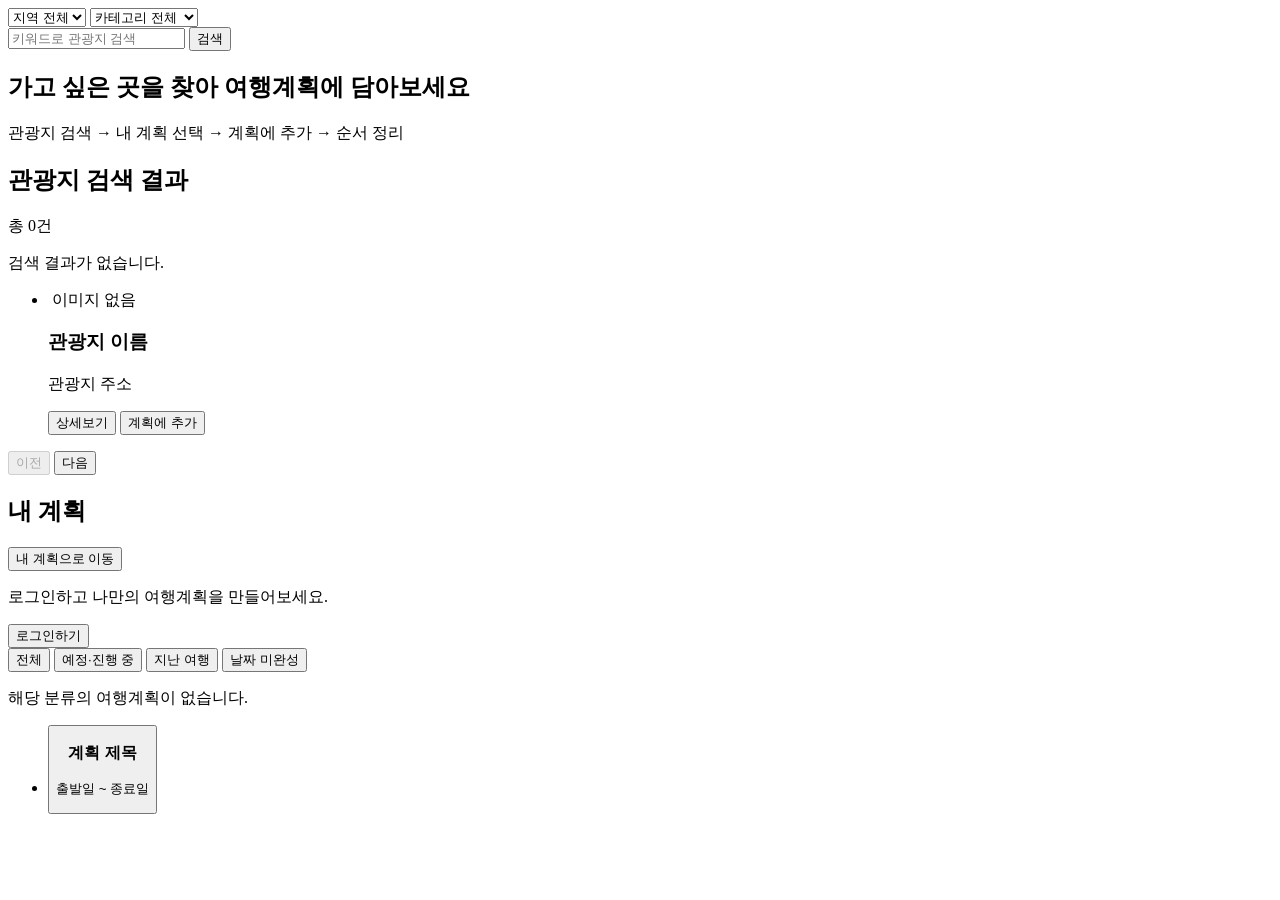
<file: src/main/resources/templates/index.html>
<!doctype html>
<html
  lang="ko"
  xmlns:th="http://www.thymeleaf.org"
  th:replace="~{fragments/layout :: pageLayout('마차대로', ~{::pageHead}, ~{::main})}"
>
  <head>
    <th:block th:fragment="pageHead">
      <link rel="stylesheet" th:href="@{/css/index.css}" />
      <script th:src="@{/js/place-pagination.js}" defer></script>
      <script th:src="@{/js/place.js}" defer></script>
      <!-- Codex 추가: 메인의 계획 카드에 분류와 정렬을 적용합니다. -->
      <script th:src="@{/js/home-plans.js}" defer></script>
    </th:block>
  </head>
  <body>
    <main class="home-page">
      <!-- 1. 검색 영역 -->
      <section id="place-search" class="search-area">
        <div class="search-filters">
          <!-- Codex 수정: 법정동 시도 코드를 전송하고 검색 후 선택값을 유지합니다.
         form 속성으로 아래 검색 폼에 연결해 기존 HTML 배치를 유지합니다. -->
          <select aria-label="관광 지역" name="lDongRegnCd" form="place-search-form">
            <option
              value=""
              th:selected="${lDongRegnCd == null or lDongRegnCd == ''}"
            >
              지역 전체
            </option>
            <option value="11" th:selected="${lDongRegnCd == '11'}">
              서울
            </option>
            <option value="26" th:selected="${lDongRegnCd == '26'}">
              부산
            </option>
            <option value="27" th:selected="${lDongRegnCd == '27'}">
              대구
            </option>
            <option value="28" th:selected="${lDongRegnCd == '28'}">
              인천
            </option>
            <option value="29" th:selected="${lDongRegnCd == '29'}">
              광주
            </option>
            <option value="30" th:selected="${lDongRegnCd == '30'}">
              대전
            </option>
            <option value="31" th:selected="${lDongRegnCd == '31'}">
              울산
            </option>
            <option value="36" th:selected="${lDongRegnCd == '36'}">
              세종
            </option>
            <option value="41" th:selected="${lDongRegnCd == '41'}">
              경기
            </option>
            <option value="51" th:selected="${lDongRegnCd == '51'}">
              강원
            </option>
            <option value="43" th:selected="${lDongRegnCd == '43'}">
              충북
            </option>
            <option value="44" th:selected="${lDongRegnCd == '44'}">
              충남
            </option>
            <option value="52" th:selected="${lDongRegnCd == '52'}">
              전북
            </option>
            <option value="46" th:selected="${lDongRegnCd == '46'}">
              전남
            </option>
            <option value="47" th:selected="${lDongRegnCd == '47'}">
              경북
            </option>
            <option value="48" th:selected="${lDongRegnCd == '48'}">
              경남
            </option>
            <option value="50" th:selected="${lDongRegnCd == '50'}">
              제주
            </option>
          </select>

          <!-- Codex 수정: 첨부된 신분류표의 대분류 코드를 전송합니다.
         value는 API 코드이고 화면에는 사용자용 분류명을 표시합니다. -->
          <select aria-label="관광 카테고리" name="lclsSystm1" form="place-search-form">
            <option
              value=""
              th:selected="${lclsSystm1 == null or lclsSystm1 == ''}"
            >
              카테고리 전체
            </option>
            <option value="NA" th:selected="${lclsSystm1 == 'NA'}">
              자연관광
            </option>
            <option value="HS" th:selected="${lclsSystm1 == 'HS'}">
              역사관광
            </option>
            <option value="VE" th:selected="${lclsSystm1 == 'VE'}">
              문화관광
            </option>
            <option value="EX" th:selected="${lclsSystm1 == 'EX'}">
              체험관광
            </option>
            <option value="LS" th:selected="${lclsSystm1 == 'LS'}">
              레저스포츠
            </option>
            <option value="AC" th:selected="${lclsSystm1 == 'AC'}">숙박</option>
            <option value="FD" th:selected="${lclsSystm1 == 'FD'}">음식</option>
            <option value="SH" th:selected="${lclsSystm1 == 'SH'}">쇼핑</option>
            <option value="EV" th:selected="${lclsSystm1 == 'EV'}">
              축제/공연/행사
            </option>
            <option value="C01" th:selected="${lclsSystm1 == 'C01'}">
              추천코스
            </option>
          </select>
        </div>

        <!-- Codex 수정: 바깥의 select 두 개를 연결하기 위해 id를 추가합니다. -->
        <form
          id="place-search-form"
          class="search-keyword"
          th:action="@{/api/places}"
          method="get"
        >
          <input
            type="text"
            name="keyword"
            aria-label="관광지 검색어"
            th:value="${keyword}"
            placeholder="키워드로 관광지 검색"
          />
          <button type="submit">검색</button>
        </form>
      </section>

      <!-- 2. 가운데 영역 -->
      <div class="content-area">
        <!-- Codex 수정: 기존 검색 안내와 검색 결과를 왼쪽 영역으로 묶습니다. -->
        <div class="place-search-panel">
          <!-- 검색 전 안내 -->
          <section class="search-guide" th:if="${pageNo == null}">
            <h2>가고 싶은 곳을 찾아 여행계획에 담아보세요</h2>
            <p>관광지 검색 → 내 계획 선택 → 계획에 추가 → 순서 정리</p>
          </section>

          <!-- 컨트롤러에서 전달한 검색 결과와 페이지 정보 표시 -->
          <!-- Codex 수정: 페이지 처리 JS가 현재 검색에 적용된 지역·카테고리를 읽도록
     data-l-dong-regn-cd와 data-lcls-systm1을 추가합니다. -->
          <section
            class="search-results"
            th:if="${pageNo != null}"
            th:attr="data-batch-no=${pageNo},
                  data-total-count=${totalCount},
                  data-keyword=${keyword},
                  data-l-dong-regn-cd=${lDongRegnCd},
                  data-lcls-systm1=${lclsSystm1},
                  data-search-url=@{/api/places}"
          >
            <h2>관광지 검색 결과</h2>
            <p class="search-count" th:text="|총 ${totalCount}건|">총 0건</p>
            <p
              class="search-empty"
              th:hidden="${!#lists.isEmpty(SearchPlaceResponseDto)}"
            >
              검색 결과가 없습니다.
            </p>

            <ul class="place-list">
              <li
                class="place-item"
                th:each="place, status : ${SearchPlaceResponseDto}"
                th:hidden="${status.index >= 5}"
              >
                <!-- Codex 수정: 검색 목록에 썸네일을 표시하고, URL이 없으면 안내 문구를 표시합니다. -->
                <div class="place-image">
                  <img
                    th:if="${!#strings.isEmpty(place.thumbnailUrl)}"
                    th:src="${place.thumbnailUrl}"
                    th:alt="${place.title}"
                    loading="lazy"
                  />

                  <span th:if="${#strings.isEmpty(place.thumbnailUrl)}">
                    이미지 없음
                  </span>
                </div>
                <div class="place-info">
                  <h3 th:text="${place.title}">관광지 이름</h3>
                  <p th:text="${place.address}">관광지 주소</p>
                </div>
                <button
                  type="button"
                  class="place-detail-button"
                  th:attr="data-contentid=${place.contentid}
                      ,data-detail-url=@{/api/places/{id}(id=${place.contentid})}"
                >
                  상세보기
                </button>
                <!-- Codex 추가: 현재 선택한 계획에 관광지 이름과 주소를 복사해서 추가합니다. -->
                <button
                  type="button"
                  class="place-add-button"
                  th:if="${session.loginUserId != null}"
                  th:attr="data-place-name=${place.title},
                 data-place-address=${place.address}"
                >
                  계획에 추가
                </button>

                <p class="detail-message" role="status"></p>
                <section
                  class="place-detail"
                  th:id="|place-detail-${place.contentid}|"
                  hidden
                >
                  <h4 class="detail-title"></h4>
                  <p class="detail-address"></p>
                  <p class="detail-overview"></p>
                </section>
              </li>
            </ul>

            <nav
              class="page-buttons"
              th:hidden="${totalCount == 0}"
              aria-label="검색 결과 페이지"
            >
              <button type="button" class="previous-pages" disabled>
                이전
              </button>
              <span class="page-numbers"></span>
              <button
                type="button"
                class="next-pages"
                th:disabled="${pageNo * numOfRows >= totalCount}"
              >
                다음
              </button>
            </nav>
            <p class="pagination-message" role="status" aria-live="polite"></p>
          </section>
        </div>
        <!-- Codex 추가: 계획 선택 시 표시할 빈 일정 영역입니다.
       실제 일정 조회와 표시는 아직 연결하지 않습니다. -->
        <!-- Codex 수정: 선택한 계획의 제목, 조회 상태, 일정 목록을 표시합니다. -->
        <!-- Codex 수정: 일정 조회와 순서 편집 버튼을 함께 표시합니다. -->
        <section
          class="selected-plan-panel"
          aria-label="선택한 계획 일정"
          aria-busy="false"
          hidden
        >
          <h2 class="selected-plan-title">선택한 계획</h2>

          <div class="selected-plan-controls">
            <button type="button" class="home-order-edit">순서 편집</button>
            <button type="button" class="home-order-save" hidden>
              순서 저장
            </button>
            <button type="button" class="home-order-cancel" hidden>취소</button>
            <button type="button" class="home-items-reload">
              목록 새로고침
            </button>
          </div>

          <p class="selected-plan-status" role="status" aria-live="polite"></p>
          <ol class="selected-plan-items"></ol>
        </section>
      </div>

      <!-- 3. 내 계획 영역: 비로그인 화면의 자리만 표시 -->
      <section class="my-plans">
        <div class="my-plans-header">
          <h2>내 계획</h2>

          <form
            th:if="${session.loginUserId != null}"
            th:action="@{/plans}"
            method="get"
          >
            <button type="submit">내 계획으로 이동</button>
          </form>
        </div>

        <!-- Codex 수정: 비로그인 상태에서는 기존 로그인 안내를 표시합니다. -->
        <div class="login-guide" th:if="${session.loginUserId == null}">
          <p>로그인하고 나만의 여행계획을 만들어보세요.</p>
          <form th:action="@{/login}" method="get">
            <button type="submit">로그인하기</button>
          </form>
        </div>

        <!-- Codex 추가: 로그인 상태에서 서버가 전달한 내 계획을 표시합니다. -->
        <!-- Codex 수정: 로그인한 사용자의 계획을 분류별 가로 카드로 표시합니다. -->
        <div class="home-plans-content" th:if="${session.loginUserId != null}">
          <!-- Codex 추가: 서버 요청 없이 받아둔 계획을 분류합니다. -->
          <div class="home-plan-tabs" role="group" aria-label="내 계획 분류">
            <button type="button" data-filter="all" aria-pressed="true">
              전체
            </button>
            <button type="button" data-filter="upcoming" aria-pressed="false">
              예정·진행 중
            </button>
            <button type="button" data-filter="past" aria-pressed="false">
              지난 여행
            </button>
            <button type="button" data-filter="undated" aria-pressed="false">
              날짜 미완성
            </button>
          </div>

          <p class="my-plans-empty" th:hidden="${!#lists.isEmpty(planList)}">
            해당 분류의 여행계획이 없습니다.
          </p>

          <!-- Codex 수정: JS가 목록을 다시 배치할 수 있도록 ul은 항상 만듭니다. -->
          <ul class="my-plan-cards">
            <li
              th:each="plan : ${planList}"
              th:attr="data-plan-id=${plan.id},
               data-start-date=${plan.startDate},
               data-end-date=${plan.endDate}"
            >
              <!-- Codex 수정: 제목과 날짜를 버튼 안에 넣어 카드 전체가 클릭되게 합니다.
         기존에 남아 있던 </a>는 제거하고 마지막에 </button>으로 닫습니다. -->
              <!-- Codex 수정: 조회·추가는 items-url, 순서 저장은 order-url을 사용합니다. -->
              <button
                type="button"
                class="my-plan-card"
                aria-pressed="false"
                th:attr="data-items-url=@{/api/plans/{planId}/items(planId=${plan.id})},
                 data-order-url=@{/plans/{planId}/items/order(planId=${plan.id})}"
              >
                <h3 th:text="${plan.title}">계획 제목</h3>

                <p>
                  <span
                    th:text="${plan.startDate != null
                        ? #temporals.format(plan.startDate, 'yyyy.MM.dd')
                        : '출발일 미정'}"
                  >
                    출발일
                  </span>
                  <span> ~ </span>
                  <span
                    th:text="${plan.endDate != null
                        ? #temporals.format(plan.endDate, 'yyyy.MM.dd')
                        : '종료일 미정'}"
                  >
                    종료일
                  </span>
                </p>
              </button>
            </li>
          </ul>
        </div>
      </section>
    </main>
  </body>
</html>
</file>
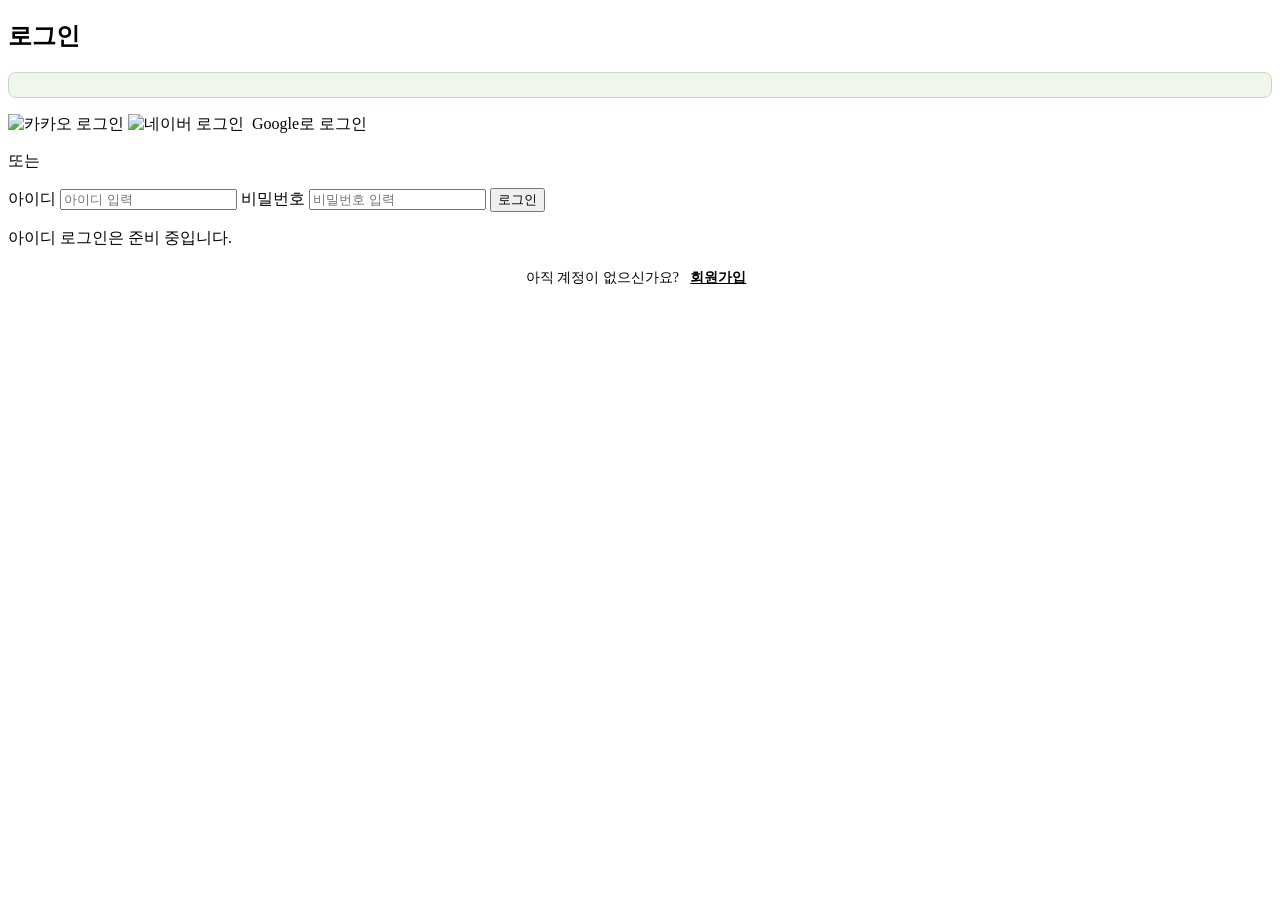
<file: src/main/resources/templates/login.html>
<!doctype html>
<html
  lang="ko"
  xmlns:th="http://www.thymeleaf.org"
  th:replace="~{fragments/layout :: pageLayout('로그인 - 마차대로', ~{::pageHead}, ~{::main})}"
>
  <head>
    <th:block th:fragment="pageHead">
      <link rel="stylesheet" th:href="@{/css/login.css}" />
      <style>
        .login-page .signup-success {
          margin: 0 0 1rem;
          padding: .75rem 1rem;
          border: 1px solid #c6d8bd;
          border-radius: .5rem;
          background: #f0f6ec;
          color: #36532b;
          font-size: .875rem;
          line-height: 1.6;
        }
        .signup-prompt {
          margin: 1rem 0 0;
          text-align: center;
          font-size: 0.875rem;
          color: var(--muted);
        }
        .signup-open {
          padding: 0.25rem 0.5rem;
          border: 0;
          background: transparent;
          color: var(--olive);
          font: inherit;
          font-weight: 600;
          text-decoration: underline;
          cursor: pointer;
        }
        .signup-dialog {
          width: 26rem;
          max-width: calc(100vw - 2rem);
          max-height: calc(100dvh - 2rem);
          box-sizing: border-box;
          overflow-y: auto;
          padding: 1.5rem;
          border: 1px solid var(--line);
          border-radius: 0.75rem;
          color: var(--text);
          background: var(--surface);
        }
        .signup-dialog::backdrop {
          background: rgba(0, 0, 0, 0.45);
        }
        .signup-header {
          display: flex;
          align-items: center;
          justify-content: space-between;
          gap: 1rem;
          margin-bottom: 1.25rem;
        }
        .signup-header h2 {
          margin: 0;
          color: var(--heading);
          font-size: 1.35rem;
        }
        .signup-close {
          padding: 0.4rem 0.6rem;
          border: 1px solid var(--line);
          border-radius: 0.4rem;
          background: var(--surface);
          color: var(--text);
          font: inherit;
          cursor: pointer;
        }
        .signup-fields {
          display: grid;
          gap: 0.5rem;
        }
        .signup-fields label {
          font-size: 0.9rem;
          font-weight: 600;
        }
        .signup-fields label:not(:first-child) {
          margin-top: 0.5rem;
        }
        .signup-fields input {
          width: 100%;
          min-width: 0;
          box-sizing: border-box;
          padding: 0.75rem;
          border: 1px solid var(--line);
          border-radius: 0.5rem;
          color: var(--text);
          background: var(--surface);
          font: inherit;
        }
        .signup-terms {
          margin-top: 1.25rem;
        }
        .signup-terms h3 {
          margin: 0 0 0.5rem;
          font-size: 0.9rem;
        }
        .signup-terms p {
          display: flex;
          align-items: center;
          justify-content: center;
          min-height: 7rem;
          margin: 0;
          padding: 1rem;
          border: 1px solid var(--line);
          border-radius: 0.5rem;
          color: var(--muted);
          font-size: 0.875rem;
        }
        .signup-submit {
          width: 100%;
          margin-top: 1.25rem;
          padding: 0.8rem;
          border: 1px solid var(--olive);
          border-radius: 0.5rem;
          background: var(--olive);
          color: white;
          font: inherit;
          font-weight: 600;
          cursor: pointer;
        }
      </style>
    </th:block>
  </head>
  <body>
    <main class="login-page">
      <section class="login-box">
        <h1>로그인</h1>
        <p class="signup-success"
           th:if="${signupMsg != null}"
           th:text="${signupMsg}"
           role="status"></p>
        <!-- Codex 작성: 로그인 취소·state 만료·외부 API 오류를 같은 화면에서 안내합니다. -->
        <p
          class="login-error"
          th:if="${loginError != null}"
          th:text="${loginError}"
          role="alert"
        ></p>

        <!-- 1. 소셜 로그인 -->
        <div class="social-login">
          <!-- Codex 수정: 세 제공사의 버튼은 로그인 시작 경로에 연결합니다. state 생성은 서버에서 처리합니다. -->
          <a class="image-button kakao-login" th:href="@{/login/kakao}">
            <img
              th:src="@{/images/login/kakao-login.png}"
              alt="카카오 로그인"
            />
          </a>

          <a class="image-button" th:href="@{/login/naver}">
            <img
              th:src="@{/images/login/naver-login.png}"
              alt="네이버 로그인"
            />
          </a>

          <a class="google-login" th:href="@{/login/google}">
            <img th:src="@{/images/login/google-logo.png}" alt="" />
            <span>Google로 로그인</span>
          </a>
        </div>

        <p class="login-divider">또는</p>

        <!-- 2. 아이디 로그인: 아직 서버로 전송하지 않음 -->
        <form action="/local/login" method="post">
          <div class="id-login">
            <label for="login-id">아이디</label>
            <input
              id="login-id"
              type="text"
              name="userLocalId"
              autocomplete="username"
              placeholder="아이디 입력"
            />

            <label for="login-password">비밀번호</label>
            <input
              id="login-password"
              type="password"
              name="userLocalPassword"
              autocomplete="current-password"
              placeholder="비밀번호 입력"
            />

            <button type="submit" >로그인</button>
          </div>
        </form>

        <!-- Codex 수정: 소셜 로그인 버튼 연결에 맞춰 미구현인 아이디 로그인만 안내합니다. -->
        <p class="login-notice">아이디 로그인은 준비 중입니다.</p>
        <p class="signup-prompt">
          아직 계정이 없으신가요?
          <button class="signup-open" id="signup-open" type="button">
            회원가입
          </button>
        </p>
      </section>

      <dialog
        class="signup-dialog"
        id="signup-dialog"
        aria-labelledby="signup-title"
      >
        <form action="/signup" method="post">
          <div class="signup-header">
            <h2 id="signup-title">회원가입</h2>
            <button
              class="signup-close"
              id="signup-close"
              type="button"
              aria-label="회원가입 창 닫기"
            >
              닫기
            </button>
          </div>
          <div class="signup-fields">
            <label for="signup-id">아이디</label>
            <input
              id="signup-id"
              name="userLocalId"
              type="text"
              autocomplete="username"
              placeholder="아이디 입력"
              autofocus
            />
            <label for="signup-password">비밀번호</label>
            <input
              id="signup-password"
              name="userLocalPassword"
              type="password"
              autocomplete="new-password"
              placeholder="비밀번호 입력"
            />
          </div>
          <section class="signup-terms" aria-labelledby="signup-terms-title">
            <h3 id="signup-terms-title">약관</h3>
            <p>약관 들어갈 자리</p>
          </section>
          <!-- 화면 구성용 버튼: 회원가입 처리는 추후 연결합니다. -->
          <button class="signup-submit" type="submit">회원가입하기</button>
        </form>
      </dialog>

      <script>
        (() => {
          const dialog = document.getElementById("signup-dialog");
          document
            .getElementById("signup-open")
            .addEventListener("click", () => dialog.showModal());
          document
            .getElementById("signup-close")
            .addEventListener("click", () => dialog.close());
        })();
      </script>
    </main>
  </body>
</html>
</file>
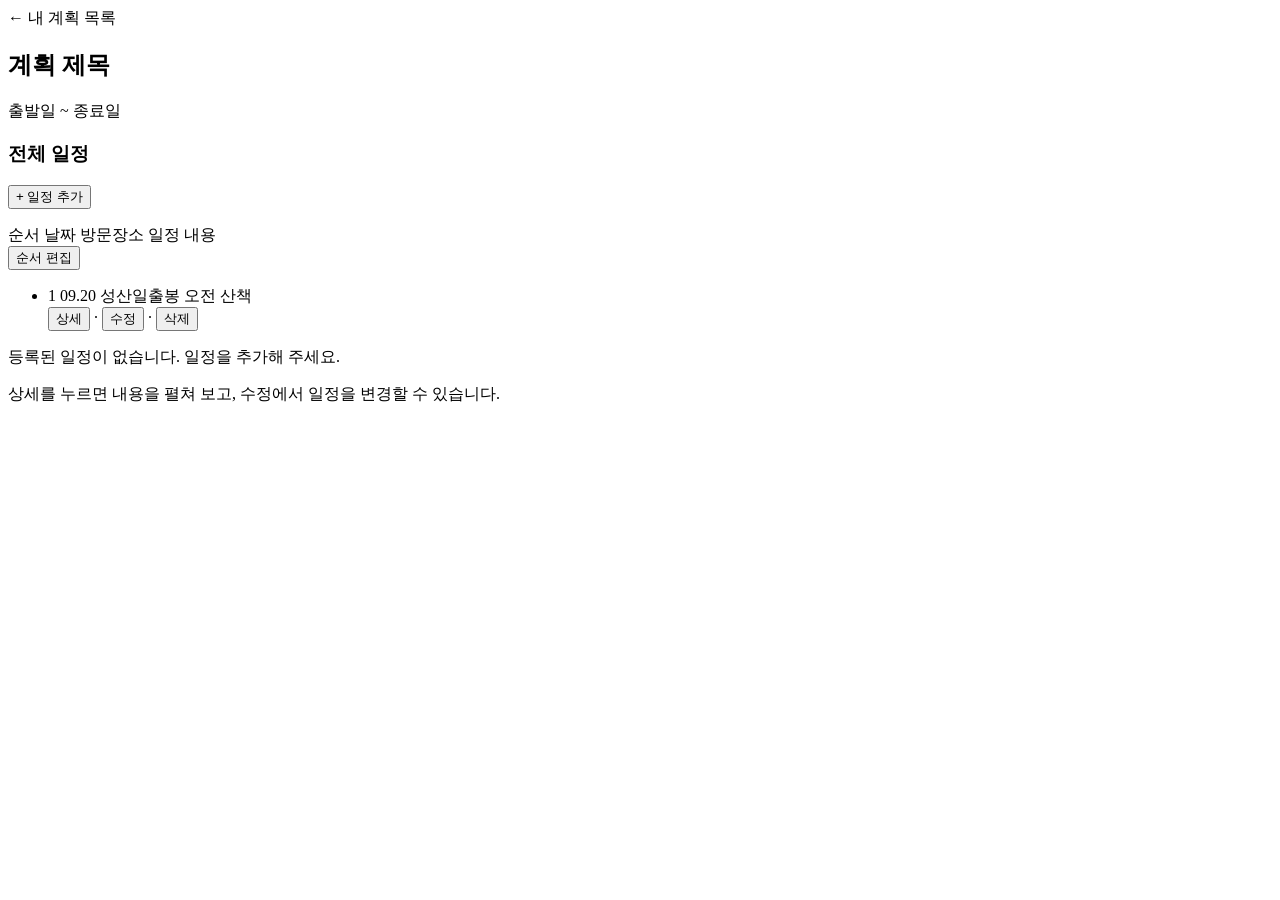
<file: src/main/resources/templates/planDetail.html>
<!doctype html>
<html
  lang="ko"
  xmlns:th="http://www.thymeleaf.org"
  th:replace="~{fragments/layout :: pageLayout('계획 상세 - 마차대로', ~{::pageHead}, ~{::main})}"
>
  <head>
    <th:block th:fragment="pageHead">
      <link rel="stylesheet" th:href="@{/css/plans.css}" />
      <!-- Codex 작성: 순서 편집·취소·저장은 별도 JS에서 처리합니다. -->
      <script th:src="@{/js/plan-order.js}" defer></script>
      <!-- Codex 추가: 일정별 상세 펼치기·접기를 연결합니다. -->
      <script th:src="@{/js/plan-detail-toggle.js}" defer></script>
    </th:block>
  </head>
  <body>
    <main class="plan-detail-page">
      <!-- 상단 제목 및 컨트롤 영역 -->
      <div class="plan-detail-header">
        <div class="header-left">
          <a th:href="@{/plans}" class="btn-back">&larr; 내 계획 목록</a>
        </div>

        <!-- 컨트롤러에서 넘겨줄 plan 데이터를 임시 텍스트로 대체 -->
        <!-- Codex 수정: 하드코딩된 제목과 날짜를 실제 계획 데이터로 표시합니다. -->
        <div class="plan-title-area">
          <h2 th:text="${planDto.title}">계획 제목</h2>

          <p class="plan-date">
            <span
              th:text="${planDto.startDate != null
                    ? #temporals.format(planDto.startDate, 'yyyy. MM. dd')
                    : '출발일 미정'}"
            >
              출발일
            </span>
            <span> ~ </span>
            <span
              th:text="${planDto.endDate != null
                    ? #temporals.format(planDto.endDate, 'yyyy. MM. dd')
                    : '종료일 미정'}"
            >
              종료일
            </span>
          </p>
        </div>
      </div>

      <!-- 세부 일정(방문 장소) 영역 -->
      <!-- Codex 수정: 저장 URL을 JS에 전달하고, 순서 편집 중에는 일정 추가·수정·삭제를 잠시 숨깁니다. -->
      <section
        class="schedule-section"
        id="schedule-order"
        th:attr="data-order-url=@{/plans/{planId}/items/order(planId=${planId})}"
      >
        <div class="section-heading">
          <h3>전체 일정</h3>
          <!-- Codex 수정: 상단에는 일정 추가 버튼만 남겨 기존 순서 편집 버튼이 있던 오른쪽에 배치합니다. -->
          <button
            type="button"
            class="btn-outline"
            data-order-normal
            onclick="openScheduleModal()"
          >
            + 일정 추가
          </button>
        </div>
        <p
          id="order-status"
          class="help-text-bottom"
          role="status"
          aria-live="polite"
        ></p>

        <div class="schedule-list-container">
          <!-- 리스트 헤더 -->
          <div class="schedule-header list-header">
            <span class="col-order">순서</span>
            <span class="col-s-date">날짜</span>
            <span class="col-place">방문장소</span>
            <span class="col-memo">일정 내용</span>
            <!-- Codex 수정: 기존 '관리' 제목 대신 순서 편집 버튼을 배치하고, 저장·취소도 같은 자리에서 표시합니다. -->
            <div class="col-manage">
              <button
                type="button"
                class="btn-outline"
                id="order-edit"
                th:disabled="${#lists.size(planItemList) < 2}"
              >
                순서 편집
              </button>
              <button type="button" class="btn-solid" id="order-save" hidden>
                순서 저장
              </button>
              <button
                type="button"
                class="btn-outline"
                id="order-cancel"
                hidden
              >
                취소
              </button>
            </div>
          </div>

          <!-- 일정 목록 -->
          <ul class="schedule-list">
            <!-- Codex 수정: 일정 ID로 화면의 최종 순서를 수집합니다. -->
            <li
              class="schedule-item"
              th:each="planItem : ${planItemList}"
              th:attr="data-order-item-id=${planItem.id}"
            >
              <span class="col-order" th:text="${planItem.sortOrder}">1</span>
              <span
                class="col-s-date"
                th:text="${planItem.visitDate != null ? #temporals.format(planItem.visitDate, 'MM.dd') : '미정'}"
                >09.20</span
              >
              <span class="col-place" th:text="${planItem.placeName}"
                >성산일출봉</span
              >
              <span class="col-memo" th:text="${planItem.memo}">오전 산책</span>
              <div class="col-manage">
                <div class="manage-links" data-order-normal>
                  <!-- Codex 수정: 페이지 이동 없이 해당 일정 아래의 상세 내용을 펼칩니다. -->
                  <button
                    type="button"
                    class="btn-outline schedule-detail-toggle"
                    aria-expanded="false"
                    th:attr="aria-controls=|schedule-detail-${planItem.id}|"
                  >
                    상세
                  </button>
                  &middot;
                  <!-- 리스트 안의 '수정' 버튼 -->
                  <!-- Codex 수정: 수정 버튼을 상세 버튼과 같은 모양으로 맞춥니다.
     기존 수정 팝업에 전달하는 데이터는 유지합니다. -->
                  <button
                    type="button"
                    class="btn-outline"
                    th:attr="data-item-id=${planItem.id},
           data-place-name=${planItem.placeName},
           data-place-address=${planItem.address},
           data-visit-date=${planItem.visitDate != null ? #temporals.format(planItem.visitDate, 'yyyy-MM-dd') : ''},
           data-visit-time=${planItem.visitTime != null ? #temporals.format(planItem.visitTime, 'HH:mm') : ''},
           data-duration=${planItem.duration},
           data-memo=${planItem.memo},
           data-extra-memo=${planItem.extraMemo}"
                    onclick="openScheduleModal(this)"
                  >
                    수정
                  </button>
                  &middot;
                  <form
                    method="post"
                    th:action="@{/plans/{planId}/items/{itemId}/delete(planId=${planId},itemId=${planItem.id})}"
                    onsubmit="return confirm('이 일정을 삭제하시겠습니까?');"
                    style="display: inline"
                  >
                    <button type="submit" class="btn-outline btn-delete-item">삭제</button>
                  </form>
                </div>
                <!-- Codex 수정: 화살표는 편집 모드에서만 표시하며, 클릭할 때는 화면만 변경합니다. -->
                <button
                  type="button"
                  class="btn-move"
                  data-order-move="up"
                  aria-label="이 일정을 위로 이동"
                  hidden
                >
                  &uarr;
                </button>
                <button
                  type="button"
                  class="btn-move"
                  data-order-move="down"
                  aria-label="이 일정을 아래로 이동"
                  hidden
                >
                  &darr;
                </button>
              </div>

              <!-- Codex 추가: 각 일정 아래에 독립적으로 펼칠 수 있는 상세 영역입니다. -->
              <div
                class="schedule-item-detail"
                th:id="|schedule-detail-${planItem.id}|"
                hidden
              >
                <dl>
                  <dt>장소</dt>
                  <dd th:text="${planItem.placeName}">장소명</dd>

                  <dt>주소</dt>
                  <dd
                    th:text="${#strings.isEmpty(planItem.address)
                  ? '주소 없음' : planItem.address}"
                  >
                    주소
                  </dd>

                  <dt>방문일</dt>
                  <dd
                    th:text="${planItem.visitDate != null
                  ? #temporals.format(planItem.visitDate, 'yyyy. MM. dd')
                  : '미정'}"
                  >
                    방문일
                  </dd>

                  <dt>방문시간</dt>
                  <dd
                    th:text="${planItem.visitTime != null
                  ? #temporals.format(planItem.visitTime, 'HH:mm')
                  : '미정'}"
                  >
                    방문시간
                  </dd>

                  <dt>소요시간</dt>
                  <dd
                    th:text="${planItem.duration != null
                  ? planItem.duration + '분'
                  : '미정'}"
                  >
                    소요시간
                  </dd>

                  <dt>일정 내용</dt>
                  <dd
                    th:text="${#strings.isEmpty(planItem.memo)
                  ? '내용 없음' : planItem.memo}"
                  >
                    일정 내용
                  </dd>

                  <dt>기타 메모</dt>
                  <dd
                    th:text="${#strings.isEmpty(planItem.extraMemo)
                  ? '메모 없음' : planItem.extraMemo}"
                  >
                    기타 메모
                  </dd>
                </dl>
              </div>
            </li>
          </ul>
          <p class="help-text-bottom" th:if="${#lists.isEmpty(planItemList)}">
            등록된 일정이 없습니다. 일정을 추가해 주세요.
          </p>
        </div>

        <p class="help-text-bottom">상세를 누르면 내용을 펼쳐 보고, 수정에서 일정을 변경할 수 있습니다.</p>
      </section>

      <!-- 일정 추가/수정 팝업 (기본적으로 숨김 상태) -->
      <div id="schedule-modal" class="modal-overlay" hidden>
        <div class="modal-content" role="dialog" aria-labelledby="modal-title">
          <div class="modal-header">
            <h2 id="modal-title">일정 추가</h2>
            <button
              type="button"
              class="btn-close"
              onclick="closeScheduleModal()"
              aria-label="닫기"
            >
              &times;
            </button>
          </div>

          <div class="modal-body">
            <!-- Codex 수정: 일정 팝업에도 현재 계획의 실제 제목을 표시합니다. -->
            <div class="plan-badge" th:text="${planDto.title}">계획 제목</div>
            <form
              id="schedule-form"
              class="schedule-form"
              method="post"
              th:action="@{/plans/{planId}/items(planId=${planId})}"
              th:attr="data-plan-id=${planId}"
            >
              <!-- 장소명 -->
              <div class="form-row">
                <label for="placeName" class="row-label">장소명</label>
                <div class="row-input">
                  <input
                    type="text"
                    id="placeName"
                    name="placeName"
                    placeholder="장소명을 입력하세요"
                  />
                </div>
                <div class="row-side">
                  <!-- <button type="button" class="btn-outline btn-search-place">
                    관광지에서 추가
                  </button> -->
                  <p class="field-help">관광지 선택 시 장소명·주소 자동 입력</p>
                </div>
              </div>

              <!-- 주소 -->
              <div class="form-row">
                <label for="placeAddress" class="row-label">주소</label>
                <div class="row-input full-width">
                  <input
                    type="text"
                    id="placeAddress"
                    name="placeAddress"
                    placeholder="주소를 입력하세요"
                  />
                </div>
              </div>

              <!-- 방문일, 방문시간, 소요시간 -->
              <div class="form-row time-row">
                <label for="visitDate" class="row-label">방문일</label>
                <div class="time-inputs">
                  <div class="input-group">
                    <input type="date" id="visitDate" name="visitDate" />
                    <p class="field-help">날짜를 비우면 미정으로 저장됩니다.</p>
                  </div>

                  <label for="visitTime" class="inline-label">방문시간</label>
                  <input type="time" id="visitTime" name="visitTime" />

                  <label for="duration" class="inline-label">소요시간</label>
                  <div class="duration-input">
                    <input
                      type="number"
                      id="duration"
                      name="duration"
                      min="0"
                    />
                    <span>분</span>
                  </div>
                </div>
              </div>

              <!-- 일정 내용 -->
              <div class="form-row">
                <label for="memo" class="row-label">일정 내용</label>
                <div class="row-input full-width">
                  <textarea
                    id="memo"
                    name="memo"
                    rows="2"
                    placeholder="예: 정상에 올라 풍경 보기"
                  ></textarea>
                </div>
              </div>

              <!-- 기타내용 -->
              <div class="form-row">
                <label for="extraMemo" class="row-label">기타내용</label>
                <div class="row-input full-width">
                  <textarea
                    id="extraMemo"
                    name="extraMemo"
                    rows="2"
                    placeholder="추가 메모 (선택)"
                  ></textarea>
                </div>
              </div>
            </form>
          </div>

          <div class="modal-footer">
            <p class="footer-help">
              관광지를 선택하지 않고 직접 입력할 수도 있습니다.
            </p>
            <div class="footer-actions">
              <button
                type="button"
                class="btn-outline"
                onclick="closeScheduleModal()"
              >
                취소
              </button>
              <button
                id="schedule-submit"
                type="submit"
                form="schedule-form"
                class="btn-solid"
              >
                일정 저장
              </button>
            </div>
          </div>
        </div>
      </div>

      <script>
        const modal = document.getElementById("schedule-modal");

        function openScheduleModal(editButton) {
          const form = document.getElementById("schedule-form");
          form.reset();
          const planId = form.dataset.planId;
          form.method = "post";

          if (editButton) {
            const itemId = editButton.dataset.itemId;
            // 팝업의 '일정 수정' 버튼을 누르면 이 경로로 POST 전송합니다.
            form.action = `/plans/${planId}/items/${itemId}/edit`;
          } else {
            // 새 일정 저장 경로
            form.action = `/plans/${planId}/items`;
          }
          document.getElementById("modal-title").textContent = editButton
            ? "일정 수정"
            : "일정 추가";
          document.getElementById("schedule-submit").textContent = editButton
            ? "일정 수정"
            : "일정 저장";

          if (editButton) {
            const item = editButton.dataset;
            const fields = [
              "placeName",
              "placeAddress",
              "visitDate",
              "visitTime",
              "duration",
              "memo",
              "extraMemo",
            ];
            fields.forEach((name) => {
              form.elements.namedItem(name).value = item[name] ?? "";
            });
          }

          modal.hidden = false;
        }

        function closeScheduleModal() {
          modal.hidden = true;
        }
      </script>
    </main>
  </body>
</html>
</file>
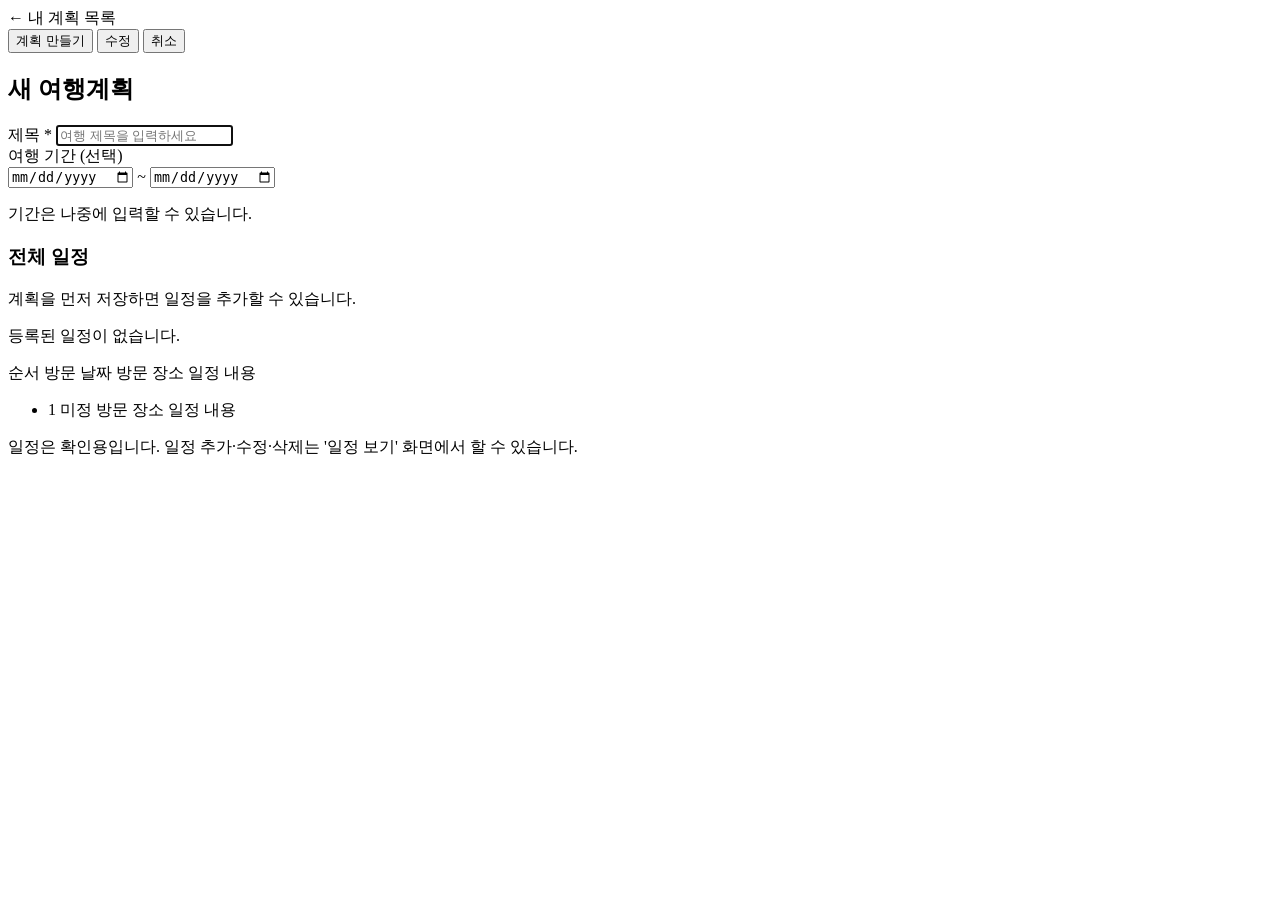
<file: src/main/resources/templates/planNew.html>
<!doctype html>
<html
  lang="ko"
  xmlns:th="http://www.thymeleaf.org"
  th:replace="~{fragments/layout :: pageLayout('새 계획 생성 - 마차대로', ~{::pageHead}, ~{::main})}"
>
  <head>
    <th:block th:fragment="pageHead">
      <link rel="stylesheet" th:href="@{/css/plans.css}" />
      <script th:src="@{/js/plan-form.js}" defer></script>
    </th:block>
  </head>
  <body>
    <main class="plan-form-page" th:with="values=${formData != null ? formData : planDto}">
      <div class="plan-form">
        
        <!-- 상단 컨트롤 바 -->
        <div class="plan-form-header">
          <a th:href="@{/plans}" class="btn-back">&larr; 내 계획 목록</a>
          <div class="header-actions">
            <form id="create-plan-form" th:if="${planDto == null}" th:action="@{/plans}" method="post" style="display: inline;">
              <button type="submit" class="btn-submit">계획 만들기</button>
            </form>
            <form id="edit-plan-form" th:if="${planDto != null}" th:action="@{/plans/{planId}/edit(planId=${planDto.id})}" method="post" style="display: inline;">
              <button type="submit" class="btn-submit">수정</button>
            </form>
            <button type="button" class="btn-cancel" onclick="location.href='/plans'">취소</button>
          </div>
        </div>

        <!-- 중앙 입력 영역 -->
        <div class="plan-form-body">
          <h2 th:text="${planDto != null ? '여행계획 수정' : '새 여행계획'}">새 여행계획</h2>
          <p class="form-error" th:if="${errorMessage != null}" th:text="${errorMessage}" role="alert"></p>
          <div class="form-group">
            <label for="title">제목 <span class="required">*</span></label>
            <input type="text" id="title" name="title" th:attr="form=${planDto != null ? 'edit-plan-form' : 'create-plan-form'}" th:value="${values != null ? values.title : ''}" placeholder="여행 제목을 입력하세요" required autofocus />
          </div>

          <div class="form-group">
            <label>여행 기간 (선택)</label>
            <div class="date-range">
              <input type="date" id="startDate" aria-label="출발일" name="startDate" th:attr="form=${planDto != null ? 'edit-plan-form' : 'create-plan-form'}" th:value="${values != null and values.startDate != null ? #temporals.format(values.startDate, 'yyyy-MM-dd') : ''}" />
              <span>~</span>
              <input type="date" id="endDate" aria-label="종료일" name="endDate" th:attr="form=${planDto != null ? 'edit-plan-form' : 'create-plan-form'}" th:value="${values != null and values.endDate != null ? #temporals.format(values.endDate, 'yyyy-MM-dd') : ''}" />
            </div>
            <p class="help-text">기간은 나중에 입력할 수 있습니다.</p>
          </div>
        </div>
      </div>

      <!-- Codex 수정: 새 계획은 저장 안내를, 기존 계획 수정 시에는 해당 계획의 일정을 읽기 전용으로 표시합니다. -->
      <section class="schedule-preview-section">
        <div class="section-heading">
          <h3>전체 일정</h3>
        </div>

        <!-- Codex 수정: 아직 저장하지 않은 계획에는 조회할 일정이 없으므로 안내만 표시합니다. -->
        <div class="schedule-empty-box" th:if="${planDto == null}">
          <p>계획을 먼저 저장하면 일정을 추가할 수 있습니다.</p>
        </div>

        <th:block th:if="${planDto != null}">
          <!-- Codex 수정: 일정이 없는 상태와 등록된 일정이 있는 상태를 구분합니다. -->
          <div class="schedule-empty-box" th:if="${#lists.isEmpty(planItemList)}">
            <p>등록된 일정이 없습니다.</p>
          </div>

          <div class="schedule-list-container" th:unless="${#lists.isEmpty(planItemList)}">
            <div class="schedule-header list-header">
              <span class="col-order">순서</span>
              <span class="col-s-date">방문 날짜</span>
              <span class="col-place">방문 장소</span>
              <span class="col-memo">일정 내용</span>
            </div>
            <!-- Codex 수정: 서버가 전달한 일정 목록을 반복 출력합니다. 입력칸이나 일정 변경 버튼은 두지 않습니다. -->
            <ul class="schedule-list">
              <li class="schedule-item" th:each="planItem : ${planItemList}">
                <span class="col-order" th:text="${planItem.sortOrder}">1</span>
                <span class="col-s-date"
                      th:text="${planItem.visitDate != null ? #temporals.format(planItem.visitDate, 'yyyy.MM.dd') : '미정'}">미정</span>
                <span class="col-place" th:text="${planItem.placeName}">방문 장소</span>
                <span class="col-memo" th:text="${#strings.isEmpty(planItem.memo) ? '-' : planItem.memo}">일정 내용</span>
              </li>
            </ul>
          </div>
          <p class="help-text-bottom">일정은 확인용입니다. 일정 추가·수정·삭제는 '일정 보기' 화면에서 할 수 있습니다.</p>
        </th:block>
      </section>
    </main>
  </body>
</html>
</file>
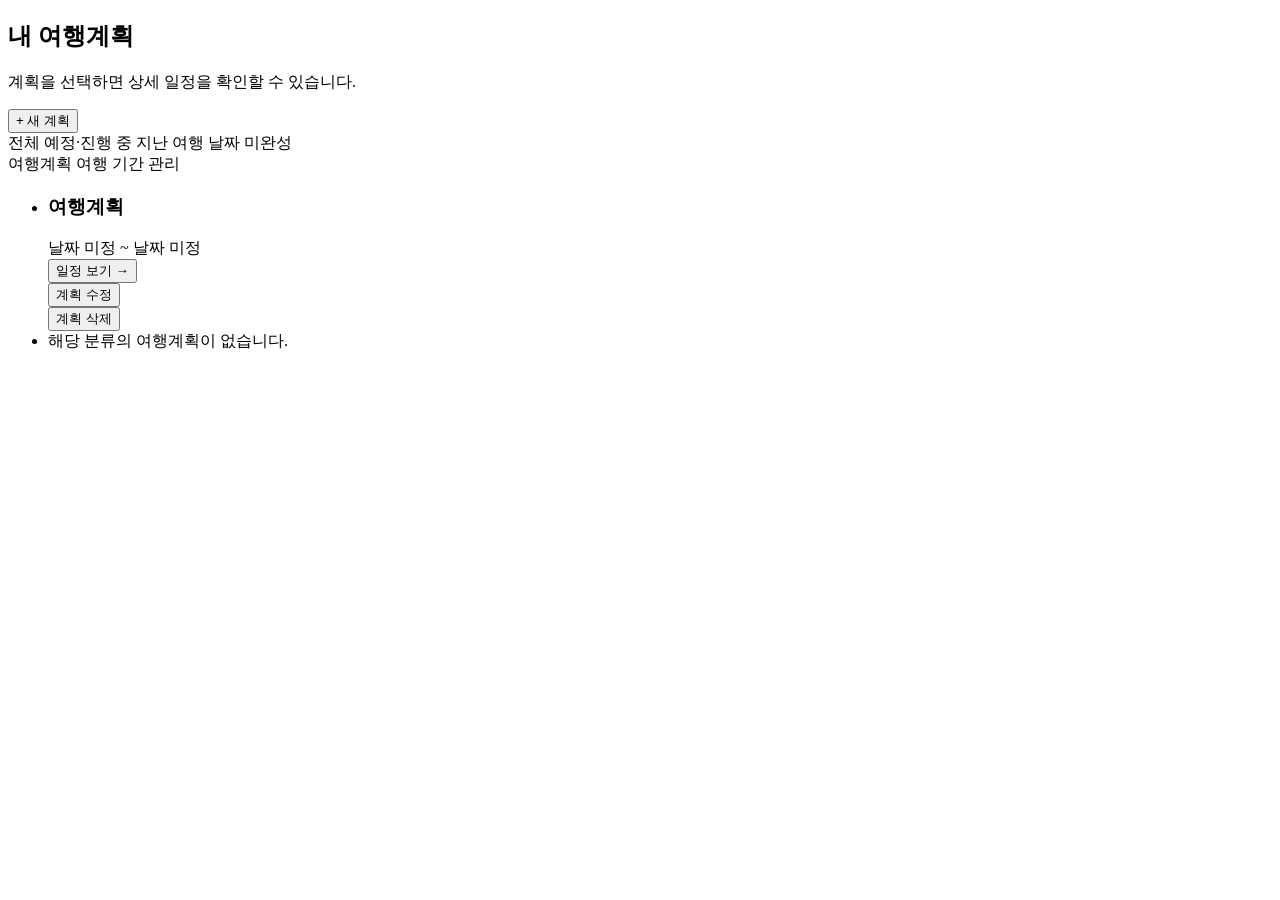
<file: src/main/resources/templates/plans.html>
<!doctype html>
<html
  lang="ko"
  xmlns:th="http://www.thymeleaf.org"
  th:replace="~{fragments/layout :: pageLayout('내 여행계획 - 마차대로', ~{::pageHead}, ~{::main})}"
>
  <head>
    <th:block th:fragment="pageHead">
      <link rel="stylesheet" th:href="@{/css/plans.css}" />
      <!-- Codex 수정: 전체 계획의 분류·정렬·페이징 스크립트 연결 -->
      <script th:src="@{/js/plans.js}" defer></script>
    </th:block>
  </head>
  <body>
    <main class="plans-page">
      <!-- 상단 헤더 영역 -->
      <div class="plan-header-wrapper">
        <div class="plan-header-center">
          <h2>내 여행계획</h2>
          <p>계획을 선택하면 상세 일정을 확인할 수 있습니다.</p>
        </div>
        <button type="button" class="btn-new-plan" onclick="location.href='/plans/new'">+ 새 계획</button>
      </div>

      <!-- Codex 수정: data-filter로 JS에서 분류를 전환합니다. -->
      <div class="plan-tabs">
        <a th:href="@{/plans(filter='all')}"
           data-filter="all">전체</a>
        <a th:href="@{/plans(filter='upcoming')}"
           data-filter="upcoming">예정·진행 중</a>
        <a th:href="@{/plans(filter='past')}"
           data-filter="past">지난 여행</a>
        <a th:href="@{/plans(filter='undated')}"
           data-filter="undated">날짜 미완성</a>
      </div>

      <!-- 리스트 영역 -->
      <div class="plan-list-container">
        <!-- 리스트 헤더 (항목명) -->
        <div class="list-header">
          <span class="col-title">여행계획</span>
          <span class="col-date">여행 기간</span>
          <span class="col-btn">관리</span>
        </div>

        <!-- Codex 수정: 전체 계획을 전달하고, JS가 날짜 속성으로 정렬한 뒤 10개만 표시합니다. -->
        <ul class="plan-list">
          <li class="plan-item" th:each="plan, status : ${planList}" th:hidden="${status.index >= 10}"
              th:attr="data-plan-id=${plan.id},data-start-date=${plan.startDate},data-end-date=${plan.endDate}">
            <div class="col-title"><h3 th:text="${plan.title}">여행계획</h3></div>
            <div class="col-date">
              <span th:text="${plan.startDate != null ? #temporals.format(plan.startDate, 'yyyy. MM. dd') : '날짜 미정'}">날짜 미정</span>
              ~
              <span th:text="${plan.endDate != null ? #temporals.format(plan.endDate, 'yyyy. MM. dd') : '날짜 미정'}">날짜 미정</span>
            </div>
            <div class="col-btn plan-actions">
              <form method="get" th:action="@{/plans/{planId}(planId=${plan.id})}">
                <button type="submit" class="btn-outline">일정 보기 &rarr;</button>
              </form>
              <!-- 수정 화면과 삭제 처리는 해당 컨트롤러 경로 구현이 필요합니다. -->
              <form method="get" th:action="@{/plans/{planId}/edit(planId=${plan.id})}">
                <button type="submit" class="btn-outline">계획 수정</button>
              </form>
              <form
                method="post"
                th:action="@{/plans/{planId}/delete(planId=${plan.id})}"
                onsubmit="return confirm('이 여행계획을 삭제하시겠습니까?');"
              > 
                <button type="submit" class="btn-outline btn-delete-plan">계획 삭제</button>
              </form>
            </div>
          </li>
          <li class="plan-item plans-empty" th:hidden="${!#lists.isEmpty(planList)}">
            <div class="col-title">해당 분류의 여행계획이 없습니다.</div>
          </li>
        </ul>
      </div>

      <!-- Codex 수정: JS가 페이지 번호를 만듭니다. 결과가 없어도 1페이지를 표시합니다. -->
      <nav class="pagination plans-pagination" aria-label="계획 목록 페이지"></nav>
    </main>
  </body>
</html>
</file>
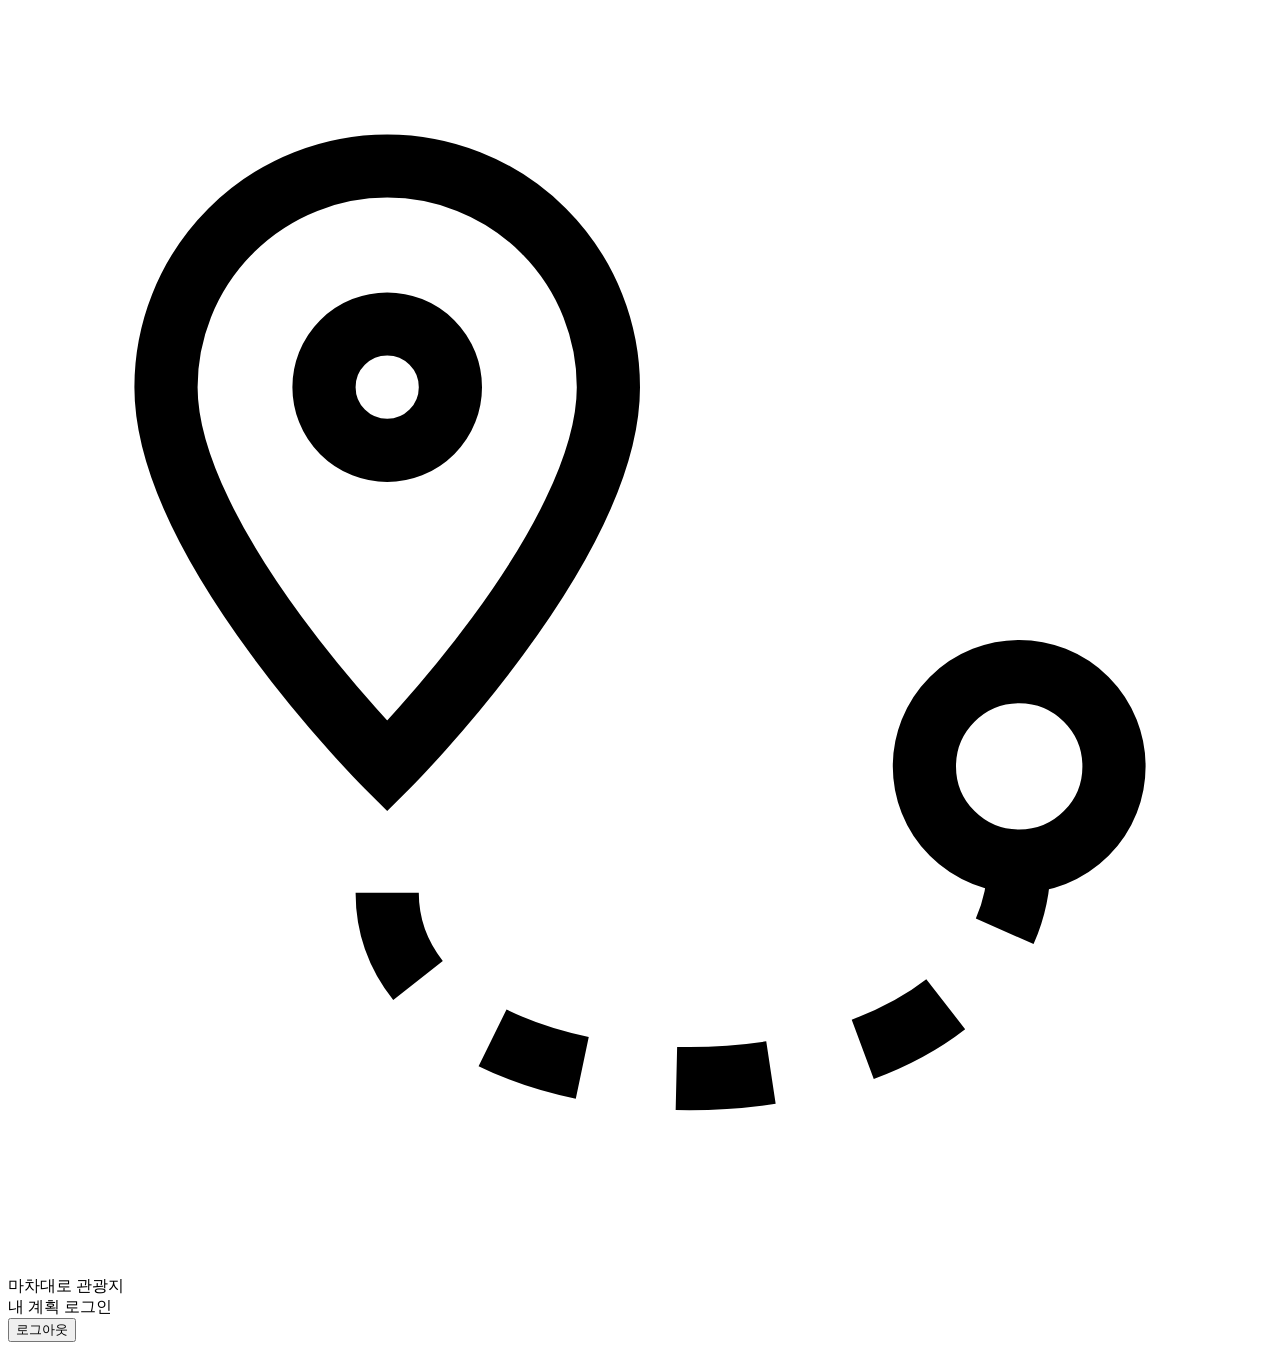
<file: src/main/resources/templates/fragments/layout.html>
<!doctype html>
<html
  lang="ko"
  xmlns:th="http://www.thymeleaf.org"
  th:fragment="pageLayout(pageTitle, pageHead, pageBody)"
>
  <head>
    <meta charset="UTF-8" />
    <meta name="viewport" content="width=device-width, initial-scale=1.0" />
    <!-- Codex 추가: CSRF가 설정된 경우 JS의 POST 요청에 사용할 토큰을 전달합니다. -->
    <meta th:if="${_csrf != null}" name="_csrf" th:content="${_csrf.token}" />
    <meta
      th:if="${_csrf != null}"
      name="_csrf_header"
      th:content="${_csrf.headerName}"
    />
    <title th:text="${pageTitle}">마차대로</title>
    <link rel="stylesheet" th:href="@{/css/common.css}" />
    <th:block th:replace="${pageHead}"></th:block>
  </head>
  <body>
    <div class="page">
      <header class="site-header">
        <a class="brand" th:href="@{/}" aria-label="마차대로 홈">
          <svg class="brand-symbol" viewBox="0 0 40 40" fill="none" stroke="currentColor" stroke-width="2" aria-hidden="true" focusable="false">
            <path d="M19 12a7 7 0 1 0-14 0c0 5 7 12 7 12s7-7 7-12Z"/><circle cx="12" cy="12" r="2"/>
            <path d="M12 28c0 8 20 8 20-1" stroke-dasharray="3 3"/><circle cx="32" cy="24" r="3"/>
          </svg><span>마차대로</span></a>
        <!-- 다른 화면에서도 메인의 검색 영역으로 이동 -->
        <a class="header-tour" th:href="@{/#place-search}">관광지</a>
        <nav class="header-menu">
          <a class="header-plans" th:href="@{/plans}">내 계획</a>
          <a th:if="${session.loginUserId == null}" th:href="@{/login}"
            >로그인</a
          >
          <form
            th:if="${session.loginUserId != null}"
            th:action="@{/logout}"
            method="post"
          >
            <button type="submit">로그아웃</button>
          </form>
        </nav>
      </header>
      <main th:replace="${pageBody}"></main>
    </div>
  </body>
</html>
</file>
